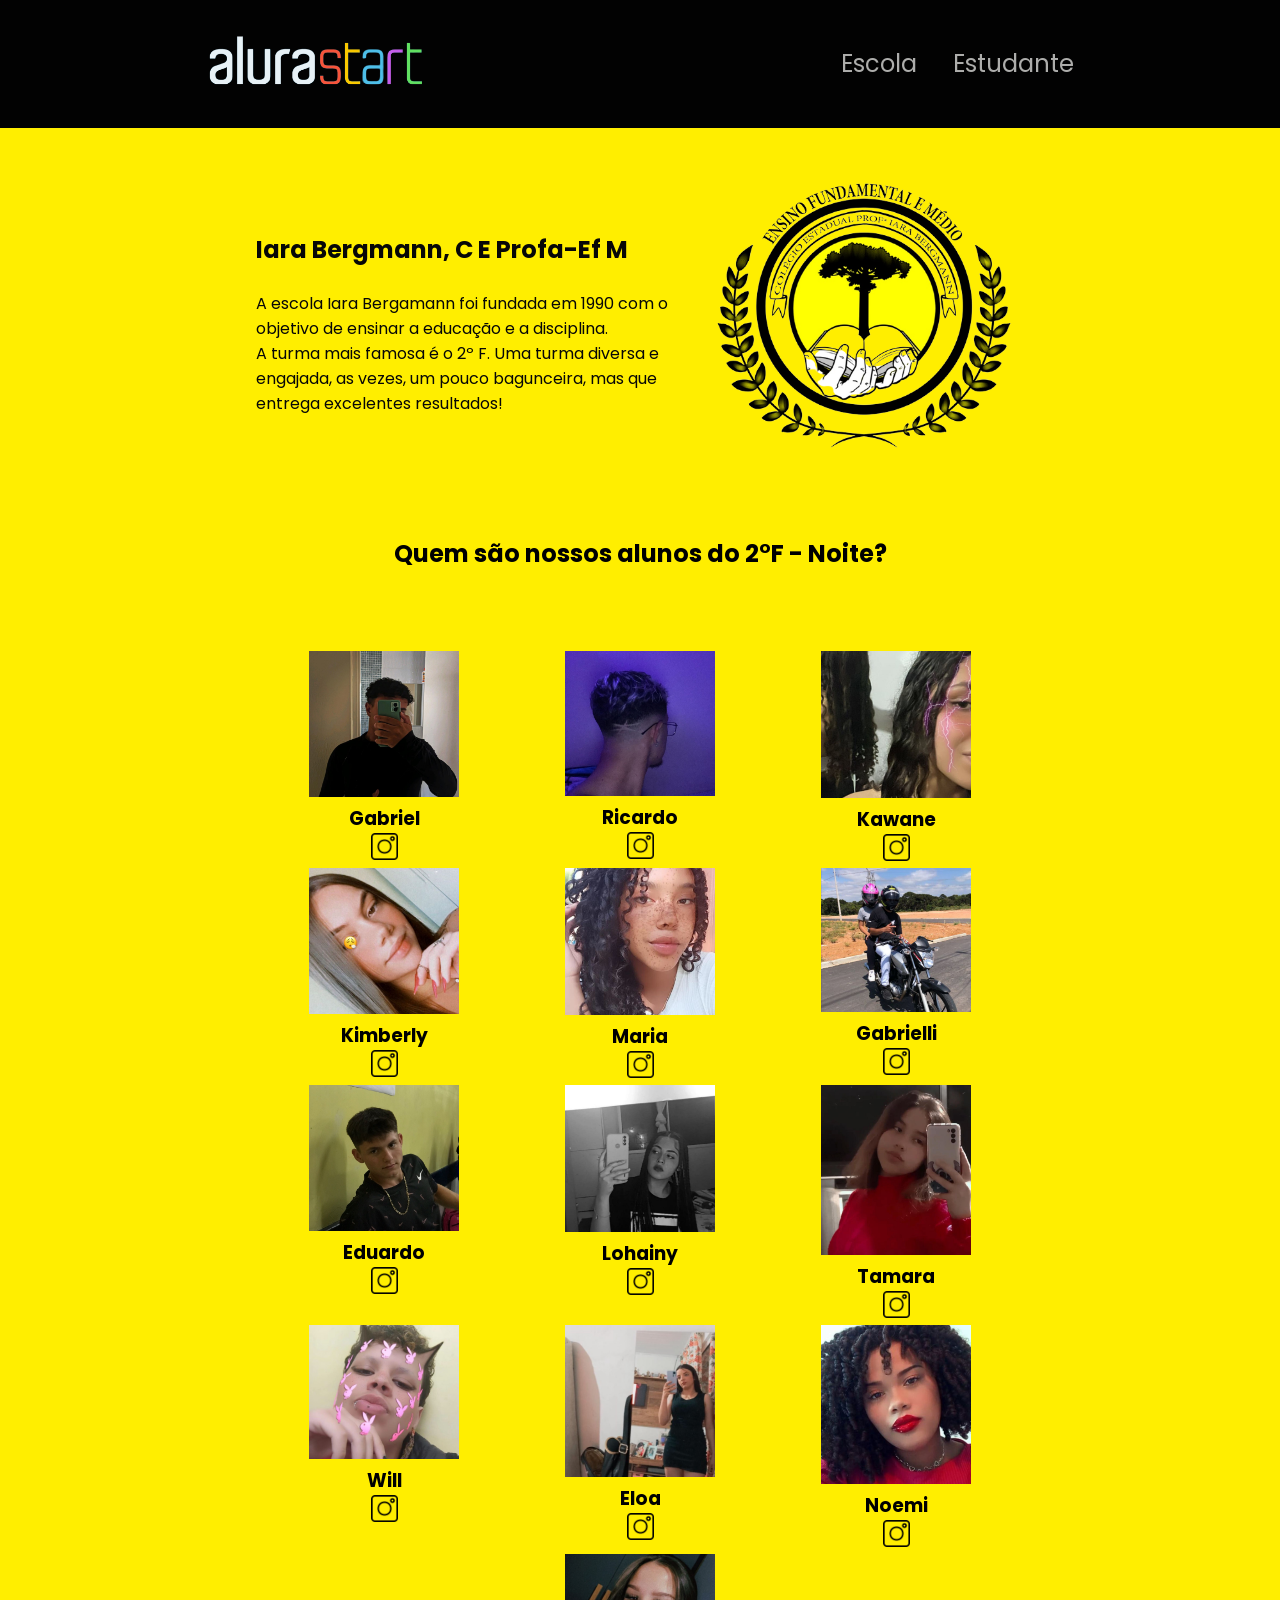
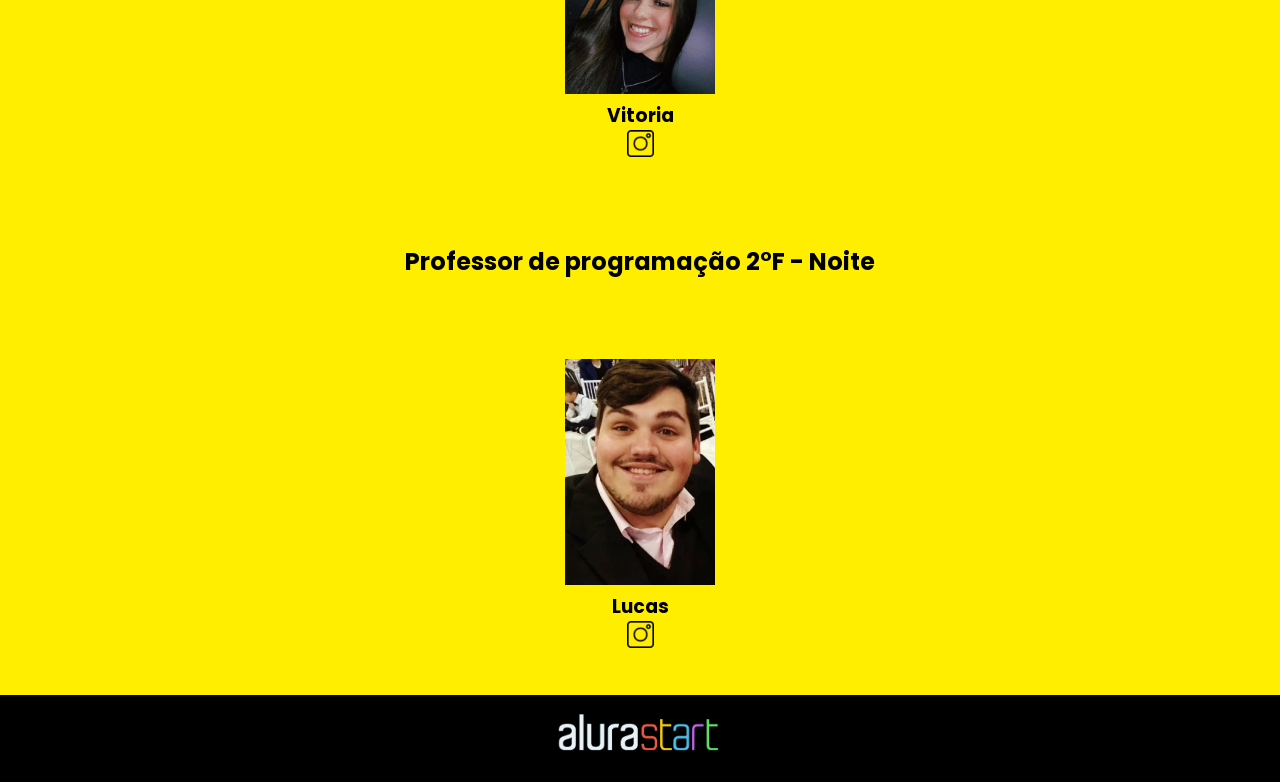
<file: site-turma-2F-main/index.html>
<!DOCTYPE html>
<html lang="en">
<head>
    <meta charset="UTF-8">
    <meta http-equiv="X-UA-Compatible" content="IE=edge">
    <meta name="viewport" content="width=device-width, initial-scale=1.0">
    <title>Document</title>
    <link rel="stylesheet" href="style.css">
    <link rel="preconnect" href="https://fonts.googleapis.com">
    <link rel="preconnect" href="https://fonts.gstatic.com" crossorigin>
    <link href="https://fonts.googleapis.com/css2?family=Poppins:wght@400;700&display=swap" rel="stylesheet">
</head>
<body>
    <header class="cabecalho">
        <img class="cabecalho-imagem" src="logo alura start.png" alt="logo da alura start">
        <ul class="cabecalho-lista">
            <li class="cabecalho-lista-item">Escola</li>
            <li class="cabecalho-lista-item">Estudante</li>
        </ul>
    </header>
    <section class="escola">
        <div class="escola-div-conteudo">
            <h2 class="escola-titulo">Iara Bergmann, C E Profa-Ef M</h2>
            <p class="escola-texto-um">A escola Iara Bergamann foi fundada em 1990 com o objetivo de ensinar a educação e a disciplina. 
            <p class="escola-texto-dois">A turma mais famosa é o 2º F. Uma turma diversa e engajada, as vezes, um pouco bagunceira, mas que entrega excelentes resultados!</p>  
        </div>
        <img class="escola-imagem" src="imagem_2023-09-19_163459797-removebg-preview.png" alt="aluno estudando">  
    </section>
    <section class="estudante">
        <h2 class="estudante-titulo">Quem são nossos alunos do 2°F - Noite?</h2>
        <div class="estudante-todos">
        <div class="estudante-div">
        </div>
        <div class="estudante-div">
            <img class="estudante-imagem" src="gabriel.jpeg" alt="foto perfil">
            <h3 class="estudante-nome">Gabriel</h3>
            <a href="https://www.instagram.com/hey.bieel/"><img class="estudante-icone" src="instagram.png" alt="icone instagram"></a>
        </div>
        <div class="estudante-div">
            <img class="estudante-imagem" src="ricardo.jpeg" alt="foto perfil">
            <h3 class="estudante-nome">Ricardo</h3>
            <a href="https://www.instagram.com/rick.zag4/"><img class="estudante-icone" src="instagram.png" alt="icone instagram"></a> 
        </div>
        <div class="estudante-div">
            <img class="estudante-imagem" src="kawane.jpeg" alt="foto perfil">
            <h3 class="estudante-nome">Kawane</h3>
            <a href="https://www.instagram.com/kawzinha_dias/"><img class="estudante-icone" src="instagram.png" alt="icone instagram"></a>
        </div> 
        <span></span><span></span>
        <div class="estudante-div">
            <img class="estudante-imagem" src="kimberly.jpeg" alt="foto perfil">
            <h3 class="estudante-nome">Kimberly</h3>
            <a href="https://www.instagram.com/i.rksa/"><img class="estudante-icone" src="instagram.png" alt="icone instagram"></a>
        </div>
        <div class="estudante-div">
            <img class="estudante-imagem" src="maria.jpeg" alt="foto perfil">
            <h3 class="estudante-nome">Maria</h3>
            <a href="https://www.instagram.com/maria_xz.19/"><img class="estudante-icone" src="instagram.png" alt="icone instagram"></a>
        </div>
        <div class="estudante-div">
            <img class="estudante-imagem" src="gabrielli.jpeg" alt="foto perfil">
            <h3 class="estudante-nome">Gabrielli</h3>
            <a href="https://www.instagram.com/_gabih041/"><img class="estudante-icone" src="instagram.png" alt="icone instagram"></a>
        </div>
        <span><span></span></span><span></span>
        <div class="estudante-div">
            <img class="estudante-imagem" src="Eduardo.jpg" alt="foto perfil">
            <h3 class="estudante-nome">Eduardo</h3>
            <a href=""><img class="estudante-icone" src="instagram.png" alt="icone instagram"></a>
        </div>
        <div class="estudante-div">
            <img class="estudante-imagem" src="lohainy.jpeg" alt="foto perfil">
            <h3 class="estudante-nome">Lohainy</h3>
            <a href="https://www.instagram.com/lohainy_eduarda/"><img class="estudante-icone" src="instagram.png" alt="icone instagram"></a>
        </div>
        <div class="estudante-div">
            <img class="estudante-imagem" src="tamara.jpeg" alt="foto perfil">
            <h3 class="estudante-nome">Tamara</h3>
            <a href="https://www.instagram.com/tatissunykha/"><img class="estudante-icone" src="instagram.png" alt="icone instagram"></a>
        </div>
        <span><span></span></span><span></span>
        <div class="estudante-div">
            <img class="estudante-imagem" src="will.jpg" alt="foto perfil">
            <h3 class="estudante-nome">Will</h3>
            <a href="https://www.instagram.com/mer_cury.19/"><img class="estudante-icone" src="instagram.png" alt="icone instagram"></a>
        </div>
        <div class="estudante-div">
            <img class="estudante-imagem" src="eloa.jpg" alt="foto perfil">
            <h3 class="estudante-nome">Eloa</h3>
            <a href="https://www.instagram.com/eloah_mainardes/"><img class="estudante-icone" src="instagram.png" alt="icone instagram"></a>
        </div>
        <div class="estudante-div">
            <img class="estudante-imagem" src="Noemi.jpg" alt="foto perfil">
            <h3 class="estudante-nome">Noemi</h3>
            <a href="https://www.instagram.com/noemi_marques5/"><img class="estudante-icone" src="instagram.png" alt="icone instagram"></a>   
        </div>
        <span><span></span></span><span><span></span></span><span><span></span></span>
        <div class="estudante-div">
            <img class="estudante-imagem" src="vitoria.jpg" alt="foto perfil">
            <h3 class="estudante-nome">Vitoria</h3>
            <a href="naetem"><img class="estudante-icone" src="instagram.png" alt="icone instagram"></a>   
        </div>
    </section>
        <span></span><span></span>
        <section class="estudante">
            <h2 class="professor-titulo">Professor de programação 2°F - Noite</h2>
            <div class="professor-todos">
            <div class="professor-div">
        </div>
        <span></span>
        <div class="estudante-div">
            <img class="estudante-imagem" src="fotoinstalucas.PNG" alt="foto perfil">
            <h3 class="estudante-nome">Lucas</h3>
            <a href="https://www.instagram.com/noemi_marques5/"><img class="estudante-icone" src="instagram.png" alt="icone instagram"></a>   
        </div>
    </section>
    <footer class="rodape">
        <img class="rodape-imagem" src="logo alura start.png" alt="logo alura start">
    </footer>
</body>

</html>
</file>
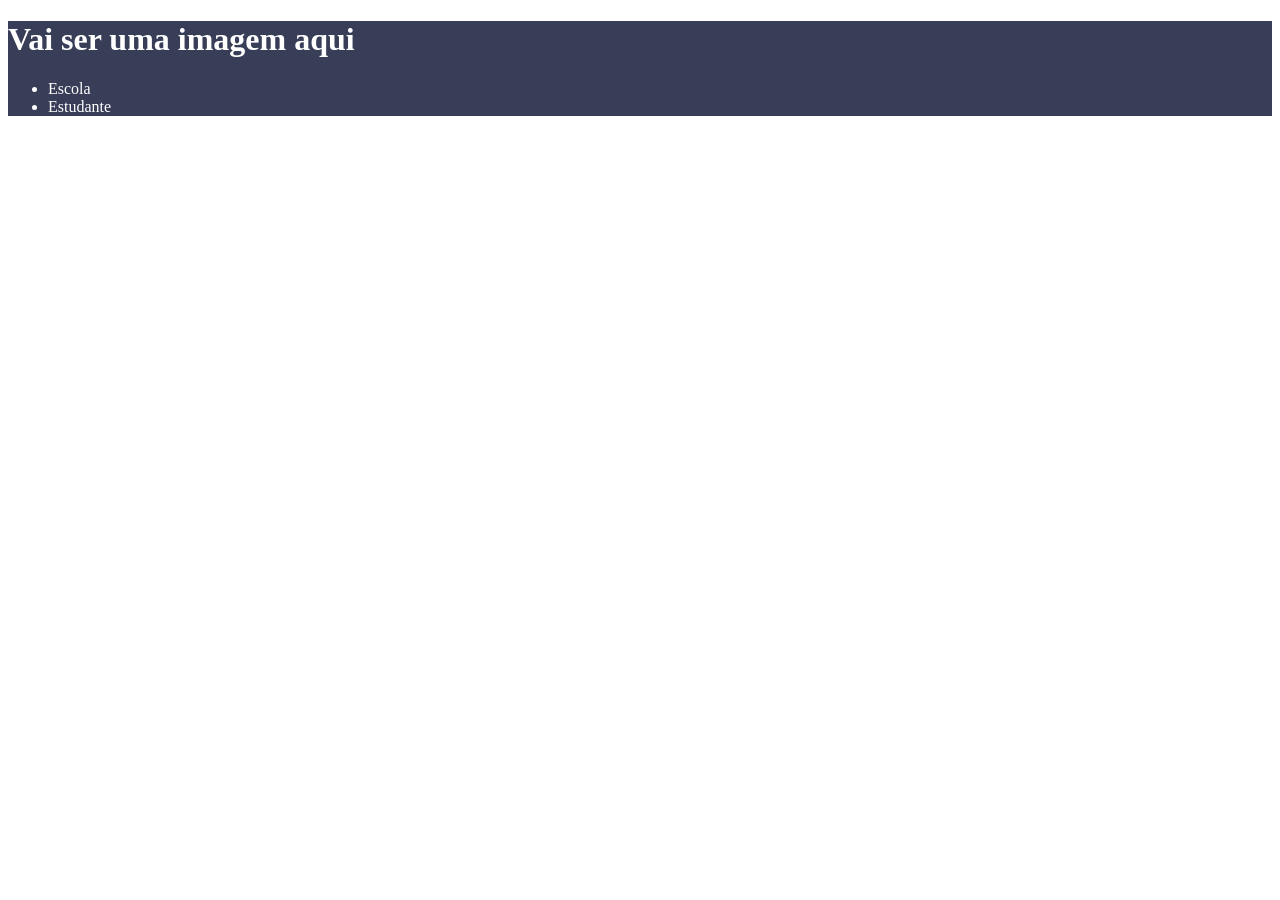
<file: site-turma-2F-main/site escola/index.html>
<!DOCTYPE html>
<html lang="en">
<head>
    <meta charset="UTF-8">
    <meta http-equiv="X-UA-Compatible" content="IE=edge">
    <meta name="viewport" content="width=device-width, initial-scale=1.0">
    <title>Document</title>
    <link rel="stylesheet" href="style.css">
</head>
<body>
    <header>
        <h1>Vai ser uma imagem aqui</h1>
        <ul>
            <li>Escola</li>
            <li>Estudante</li>
        </ul>
    </header>
    
</body>
</html>
</file>
<file: site-turma-2F-main/style.css>
*{
    margin: 0;
    padding: 0;
}

body{
    font-family: 'Poppins', sans-serif;
}

.cabecalho {
    background-color: #020202;
    color: rgba(248, 248, 245, 0.699);
    display: flex;
    justify-content: space-around;
    align-items: center;
    padding: 24px 0;
}

.cabecalho-imagem{
    width: 20%;
}

.cabecalho-lista-item{
    display: inline-block;
    margin: 0 16px;
    font-size: 24px;
}

.escola-imagem{
    width: 25%;
}

.escola{
    background-image: linear-gradient(#ffee00,#ffee00);
    color: rgb(7, 7, 7);
    display: flex;
    justify-content: center;
    align-items: center;
    padding: 24px 0;
}

.escola-div-conteudo{
    width: 35%;
}

.escola-titulo{
    padding: 24px 0;
}

.estudante-imagem{
    width: 150px;
}

.estudante-icone{
    width: 27px;
}

.estudante-div{
    text-align: center;
}

.estudante-titulo{
    text-align: center;
    padding: 40px 0;
}

.estudante-todos{
    display: grid;
    grid-template-columns: 20% 20% 20% 20% 20%;
    padding: 40px 0;
}

.rodape{
    background-color: rgb(0, 0, 0);
    text-align: center;
}

.rodape-imagem{
    height: 60px;
    padding: 10px 0;
}

.estudante{
     background-image: linear-gradient(#ffee00,#ffee00);
}

.professor-titulo{
    text-align: center;
    padding: 40px 0;
}

.professor-div{
    text-align: center;
}

.professor-todos{
    display: grid;
    grid-template-columns: 20% 20% 20% 20% 20%;
    padding: 40px 0;
}
</file>
<file: site-turma-2F-main/site escola/style.css>
header{
    background-color: #383D58;
    color: white;
}
</file>
